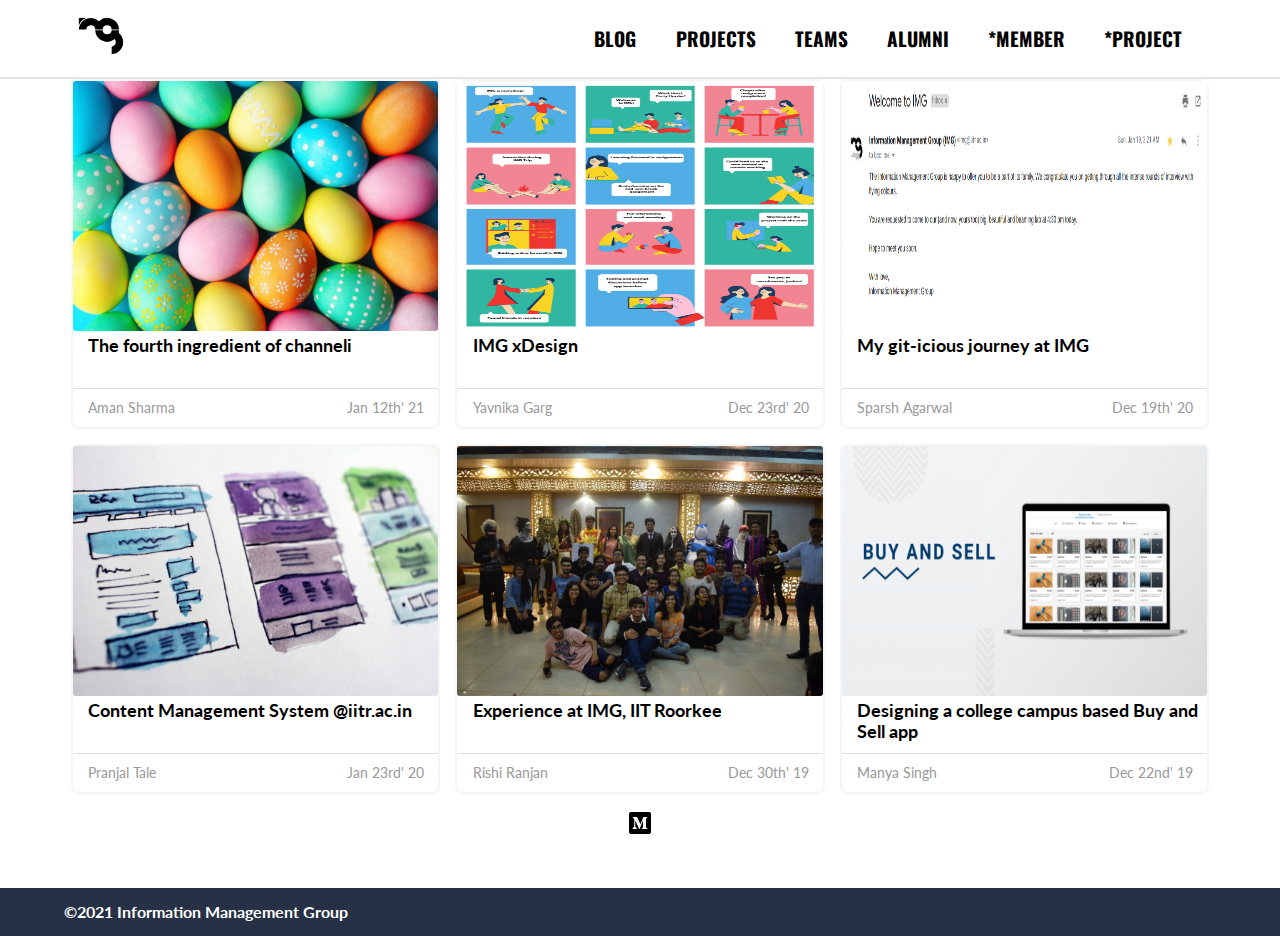
<file: blog.html>
<!DOCTYPE html>
<html lang="en">

<head>
    <meta charset="UTF-8">
    <meta http-equiv="X-UA-Compatible" content="IE=edge">
    <meta name="viewport" content="width=device-width, initial-scale=1.0">
    <link rel="icon" href="images/favicon.ico" type="image/icon type">
    <link rel="preconnect" href="https://fonts.gstatic.com">
    <link href="https://fonts.googleapis.com/css2?family=Oswald:wght@200&display=swap" rel="stylesheet">
    <link rel="stylesheet" href="blog.css">
    <title>Information Management Group</title>

</head>

<body>
    <div id="nav">
        <div class="logobox">
            <a href="index.html"><svg id="maintainer_logo" class="logo" data-name="Layer 1" xmlns="http://www.w3.org/2000/svg" viewBox="0 0 128 128"><title>IMG Logo</title><path d="M112.1372,46.4979H92.4047A12.0384,12.0384,0,0,0,68.44,46.376q-.0062.0609-.0117.1219h-19.8a12.0754,12.0754,0,0,0-11.8592-10.942,10.53,10.53,0,0,0-3.03.3511,11.9693,11.9693,0,0,0-2.7505,1.0577,12.1591,12.1591,0,0,0-4.2892,3.8442,12.0239,12.0239,0,0,0-2.048,5.689H4.9207A31.3036,31.3036,0,0,1,9.5278,31.1057,32.0782,32.0782,0,0,1,21.097,19.927a31.723,31.723,0,0,1,15.5424-4.073h.0919a31.6749,31.6749,0,0,1,21.0655,8.0834l.7311.6545.7311-.6545a31.7341,31.7341,0,0,1,52.8782,22.5605Z"/><path d="M24.6444,15.854l-.4071.1576A34.123,34.123,0,0,0,5.0586,35.19l-.1576.4072V15.854Z"/><path d="M123.099,80.4251A31.7783,31.7783,0,0,1,92.4551,112.146V92.4135a12.04,12.04,0,0,0,8.7994-18.846q-.1281-.184-.2629-.3634l-.6567-.8755-.8755.6566A31.7457,31.7457,0,0,1,48.6978,48.6868H68.4259a12.04,12.04,0,0,0,23.9788,0h19.7325a31.8883,31.8883,0,0,1-.8383,6.2535l-.1554.6589.5209.4334A31.6679,31.6679,0,0,1,123.099,80.4251Z"/></svg></a>
        </div>
        <nav id="navigation">
            <div><button onclick="window.location.href='../blog.html'" class="navbtn">BLOG</button></div>
            <div><button onclick="window.location.href='#'" class="navbtn">PROJECTS</button></div>
            <div><button onclick="window.location.href='#'" class="navbtn">TEAMS</button></div>
            <div><button onclick="window.location.href='#'" class="navbtn">ALUMNI</button></div>
            <div><button onclick="window.location.href='#'" class="navbtn">*MEMBER</button></div>
            <div><button onclick="window.location.href='#'" class="navbtn">*PROJECT</button></div>
        </nav>
        <button id="hamburger">
            <div></div>
            <div></div>
            <div></div>
        </button>
    </div>

    <div class="grid">
        <div class="item blank"></div>
        <div class="item content">
            <button class="element" id="element1">
                <div class="inside">
                    <img src="blogI/channeli.jpeg" alt="" class="blog">
                    <h4 class="heading">The fourth ingredient of channeli</h4>
                    <div class="extra-info"><span class="para">Aman Sharma</span> <span class="para">Jan 12th' 21</span></div>
                </div>
            </button>
            <button class="element" id="element2">
                <div class="inside">
                    <img src="blogI/design.png" alt="" class="blog">
                    <h4 class="heading">IMG xDesign</h4>
                    
                    <div class="extra-info"><span class="para">Yavnika Garg</span> <span class="para">Dec 23rd' 20</span></div>
                </div>
            </button>
            <button class="element" id="element3">
                <div class="inside">
                    <img src="blogI/git.png" alt="" class="blog">
                    <h4 class="heading">My git-icious journey at IMG</h4>
                    
                    <div class="extra-info"><span class="para">Sparsh Agarwal</span> <span class="para">Dec 19th' 20</span></div>
                </div>
            </button>
            <button class="element" id="element4">
                <div class="inside">
                    <img src="blogI/iitr.jpeg" alt="" class="blog">
                    <h4 class="heading">Content Management System @iitr.ac.in</h4>
                    
                    <div class="extra-info"><span class="para">Pranjal Tale</span> <span class="para">Jan 23rd' 20</span></div>
                </div>
            </button>
            <button class="element" id="element5">
                <div class="inside">
                    <img src="blogI/experience.jpeg" alt="" class="blog">
                    <h4 class="heading">Experience at IMG, IIT Roorkee</h4>
                    
                    <div class="extra-info">
                        <span class="para">Rishi Ranjan</span> <span class="para">Dec 30th' 19</span></div>
                </div>
            </button>
            <button class="element" id="element6">
                <div class="inside">
                    <img src="blogI/shop.png" alt="" class="blog">
                    <h4 class="heading">Designing a college campus based Buy and Sell app</h4>
                    
                    <div class="extra-info">
                        <span class="para">Manya Singh</span> <span class="para">Dec 22nd' 19</span></div>
                </div>
            </button>


        </div>
        <div class="item blank"></div>
        <div class="medium">
            <a href="https://medium.com/img-iit-roorkee" target="_blank"><img src="icons/medium.png" alt="" class="icon"></a>
        </div>

    </div>
    <footer class="foot">
        <p class="foot-paragraph">©2021 Information Management Group</p>
    </footer>
</body>

</html>
</file>
<file: blog.css>
/* CSS Reset */

@import url('https://fonts.googleapis.com/css2?family=Lato:wght@300&display=swap');
* {
    margin: 0;
    padding: 0;
    box-sizing: border-box;
}

html {
    height: 100vh;
}

body {
    min-height: 100vh;
    position: relative;
}


/* Nav css */

#nav {
    display: flex;
    position: sticky;
    top: 0;
    width: 100%;
    justify-content: space-between;
    background-color: white;
    border-bottom: 2px solid rgba(0, 0, 0, 0.1);
    z-index: 1000;
}

#navigation {
    display: flex;
    margin: 0;
    padding: 14px;
    position: relative;
    right: 5vw;
}

.logo {
    width: auto;
    height: 48px;
}

.logobox {
    display: flex;
    margin: 0 6vw;
    align-items: center;
}

.navbtn {
    background: transparent;
    font-family: 'Oswald', sans-serif;
    font-weight: 800;
    padding: 9.8px 19.6px;
    font-size: 1.2em;
    border: none;
    outline: none;
}

.navbtn:hover {
    cursor: pointer;
    opacity: 0.6;
}

.navbtn:focus {
    border: none;
    border-bottom: 2px solid black;
    outline: none;
}

#hamburger {
    display: none;
    background-color: transparent;
    outline: none;
    border: none;
}

#hamburger div {
    background-color: black;
    margin: 6px 0;
    width: 35px;
    height: 5px;
}

#hamburger :hover {
    cursor: pointer;
}


/* main-area css */

.grid {
    display: grid;
    grid-template-columns: 1fr 16fr 1fr;
}

.content {
    display: grid;
    grid-template-columns: repeat(auto-fill, minmax(300px, 1fr));
    grid-auto-rows: 350px;
    grid-gap: 15px;
}

.blog {
    height: 250px;
    width: 100%;
    border-radius: 3px;
}

.heading {
    font-size: 1.1rem;
    font-family: 'Lato', sans-serif;
    text-align: start;
    position: relative;
    margin-top: 4px;
    margin-left: 1.2vw;
    margin-bottom: 10px;
}

.extra-info {
    display: flex;
    justify-content: space-between;
    padding: 0.75em 1em;
    padding-left: 1.2vw;
    color: rgb(153, 153, 153);
    margin-top: auto;
    border-top: 0.5px solid rgb(221, 221, 221);
    font-family: 'Lato', sans-serif;
    font-size: 14px;
}

.element {
    cursor: pointer;
    background: transparent;
    border: none;
    outline: none;
    border-radius: 8px;
}

.inside {
    display: flex;
    flex-direction: column;
    border: 2px solid rgba(153, 153, 153, 0.1);
    border-radius: 8px;
    height: 100%;
    width: 100%;
}

.inside:hover {
    animation: shake 0.1s;
    animation-iteration-count: 1;
    animation-fill-mode: forwards;
    box-shadow: 0 4px rgb(221, 221, 221);
}

@keyframes shake {
    0% {
        transform: translateY(0px);
    }
    50% {
        transform: translateY(-2.5px);
    }
    100% {
        transform: translateY(-5px);
    }
}


/* Mediu icon and footer section */

.medium {
    grid-column: 1/ -1;
    display: flex;
    justify-content: center;
    align-items: center;
    padding: 14px;
    margin: auto 0px;
}

.icon:hover {
    opacity: 0.8;
}

.foot {
    grid-column: 1/-1;
    height: 6vh;
    background-color: rgb(38, 49, 70);
    color: white;
    display: flex;
    align-items: center;
    width: 100%;
}

.foot-paragraph {
    color: rgb(255, 255, 255);
    font-family: 'Lato', sans-serif;
    font-weight: bold;
    margin-left: 5%;
}

.foot {
    position: absolute;
    bottom: 0;
    height: 3rem;
}

.medium {
    margin-bottom: 5rem;
}

@media only screen and (max-width: 800px) {
    #nav #navigation {
        display: none;
    }
    #hamburger {
        display: inline-block;
        margin-right: 1%;
    }
    #nav {
        justify-content: space-between;
    }
    .logo {
        margin-right: auto;
        margin-left: 1%;
    }
}

@media only screen and (min-width: 801px) and (max-width: 877px) {
    .content {
        grid-row-gap: 30px;
    }
    .inside {
        height: max-content;
    }
    .element#element2 .inside {
        height: 108%;
    }
    .grid {
        grid-row-gap: 30px;
    }
}

@media only screen and (min-width: 800px) and (max-width: 1046px) {
    .content {
        grid-template-columns: repeat(auto-fill, minmax(250px, 1fr));
        grid-auto-rows: 300px;
    }
    .blog {
        height: 250px;
        width: 100%;
    }
    .element#element2 .inside .blog {
        height: 230px;
        width: 100%;
    }
    .heading {
        font-size: 0.9rem;
    }
    .navbtn {
        font-size: 1.0em;
    }
}

@media only screen and (min-width: 1385px) and (max-width: 1600px) {
    .content {
        grid-template-columns: repeat(auto-fill, minmax(400px, 1fr));
        grid-auto-rows: 400px;
    }
    .blog {
        height: 300px;
        width: 100%;
        border-radius: 3px;
    }
    .heading {
        font-size: 1.3rem;
    }
    .extra-info {
        font-size: 16px;
    }
}

@media only screen and (min-width: 1600px) and (max-width: 1900px) {
    .content {
        grid-template-columns: repeat(auto-fill, minmax(450px, 1fr));
        grid-template-rows: 8fr 8fr 1fr 1fr;
    }
    .blog {
        height: 450px;
        width: auto;
        border-radius: 3px;
    }
    .heading {
        font-size: 1.4rem;
    }
    .extra-info {
        font-size: 18px;
    }
    .logo {
        height: 52px;
        width: auto;
    }
    .navbtn {
        font-size: 1.4em;
    }
}

@media only screen and (min-width: 1900px) and (max-width:2560px) {
    .grid {
        position: relative;
        height: 100vh;
    }
    .content {
        grid-template-columns: repeat(3, 1fr);
        grid-auto-rows: 650px;
    }
    .blog {
        height: 500px;
        width: 100%;
        border-radius: 3px;
    }
    .heading {
        font-size: 1.6rem;
    }
    .extra-info {
        font-size: 22px;
    }
    .logo {
        height: 52px;
        width: auto;
    }
    .navbtn {
        font-size: 1.6em;
    }
    .medium {
        margin-bottom: 6rem;
    }
}
</file>
